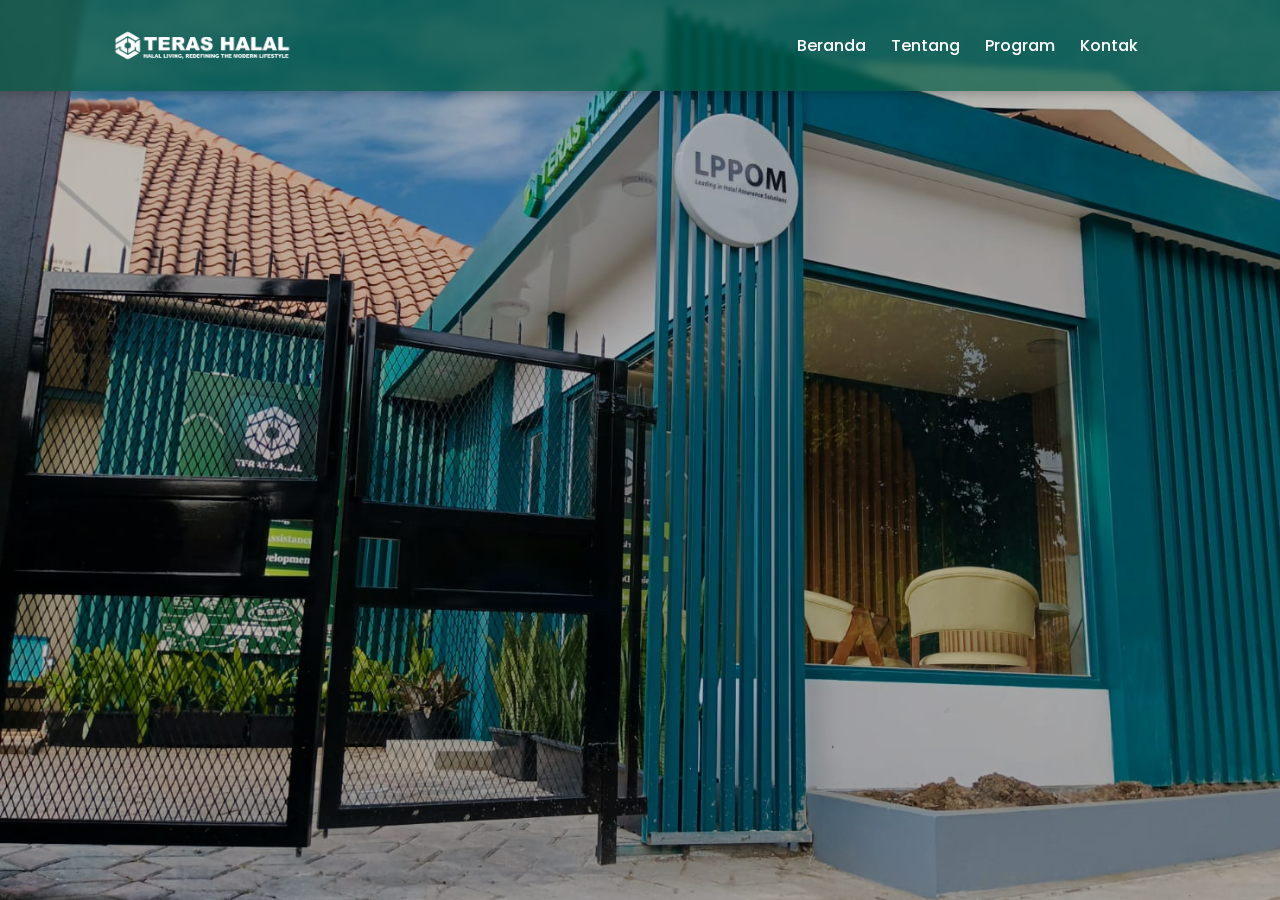
<file: index.html>
<!DOCTYPE html>
<html lang="en">
<head>
  <meta charset="UTF-8">
  <meta name="viewport" content="width=device-width, initial-scale=1.0">
  <title>Teras Halal</title>

  <!-- Google Fonts -->
  <link href="https://fonts.googleapis.com/css2?family=Poppins:wght@400;600;700&display=swap" rel="stylesheet">

  <!-- CSS -->
  <link rel="stylesheet" href="style.css">

  <!-- favicon -->
  <link href="img/favicon.ico" rel="icon">
</head>
<body>

  <!-- Navbar start -->
  <nav class="navbar">
  <div class="nav-container">
    <div class="logo">
      <img src="img/logo.png" alt="Logo Teras Halal">
    </div>
    <ul class="nav-links">
      <li><a href="index.html">Beranda</a></li>
      <li><a href="about.html">Tentang</a></li>
      <li><a href="program.html">Program</a></li>
      <li><a href="kontak.html">Kontak</a></li>
    </ul>
    <div class="menu-toggle" id="menuToggle">
      <span></span>
      <span></span>
      <span></span>
    </div>
  </div>
</nav>


  <!-- HERO SECTION -->
  <section class="hero">
    <div class="green-effect"></div>
    <div class="text-box">
      <h1 class="text-anim delay1">Membantu UMKM Naik Kelas</h1>
      <p class="text-anim delay2">Dapatkan pendampingan profesional untuk usaha yang lebih dipercaya dan siap bersaing.</p>
      <a href="about.html" class="btn btn-primary text-anim delay3">Kenali Lebih Lanjut</a>
      <a href="#" class="btn btn-outline text-anim delay4">Konsultasi Gratis</a>
    </div>
  </section>

</body>
</html>
</file>
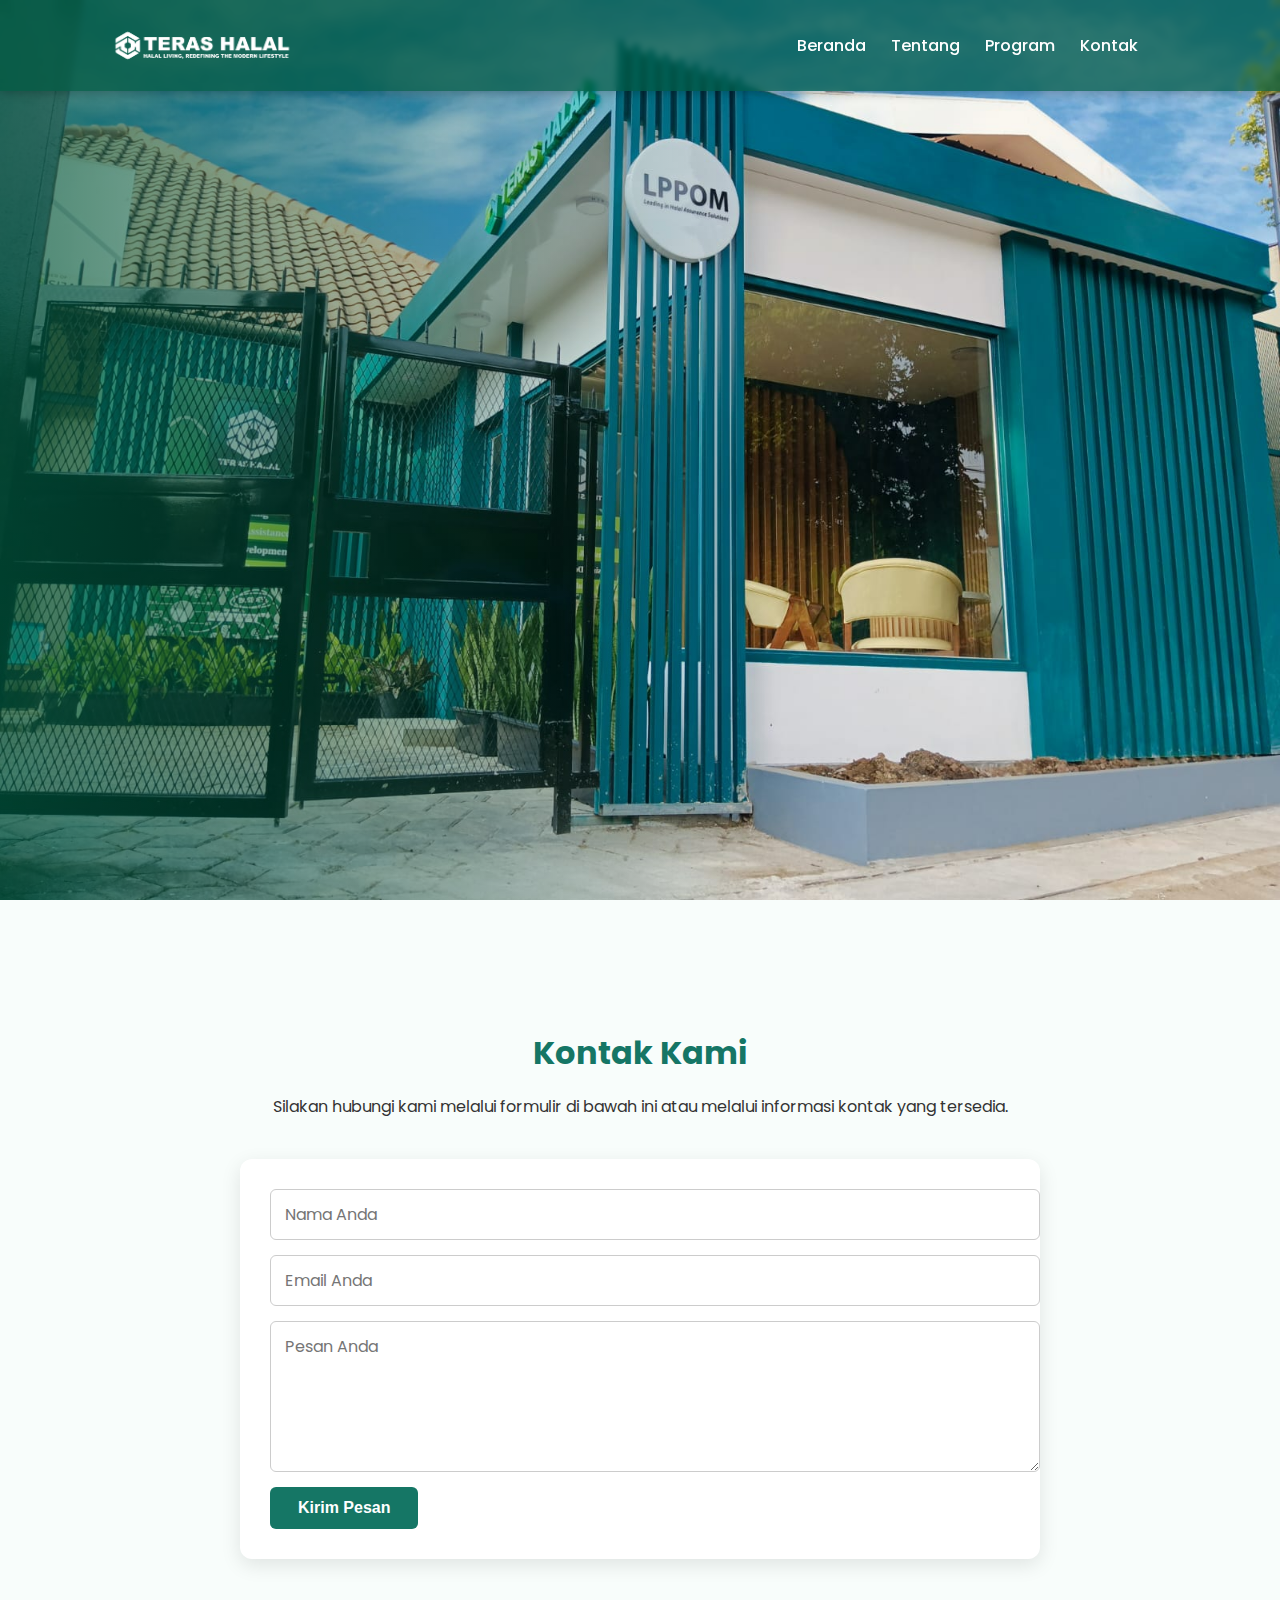
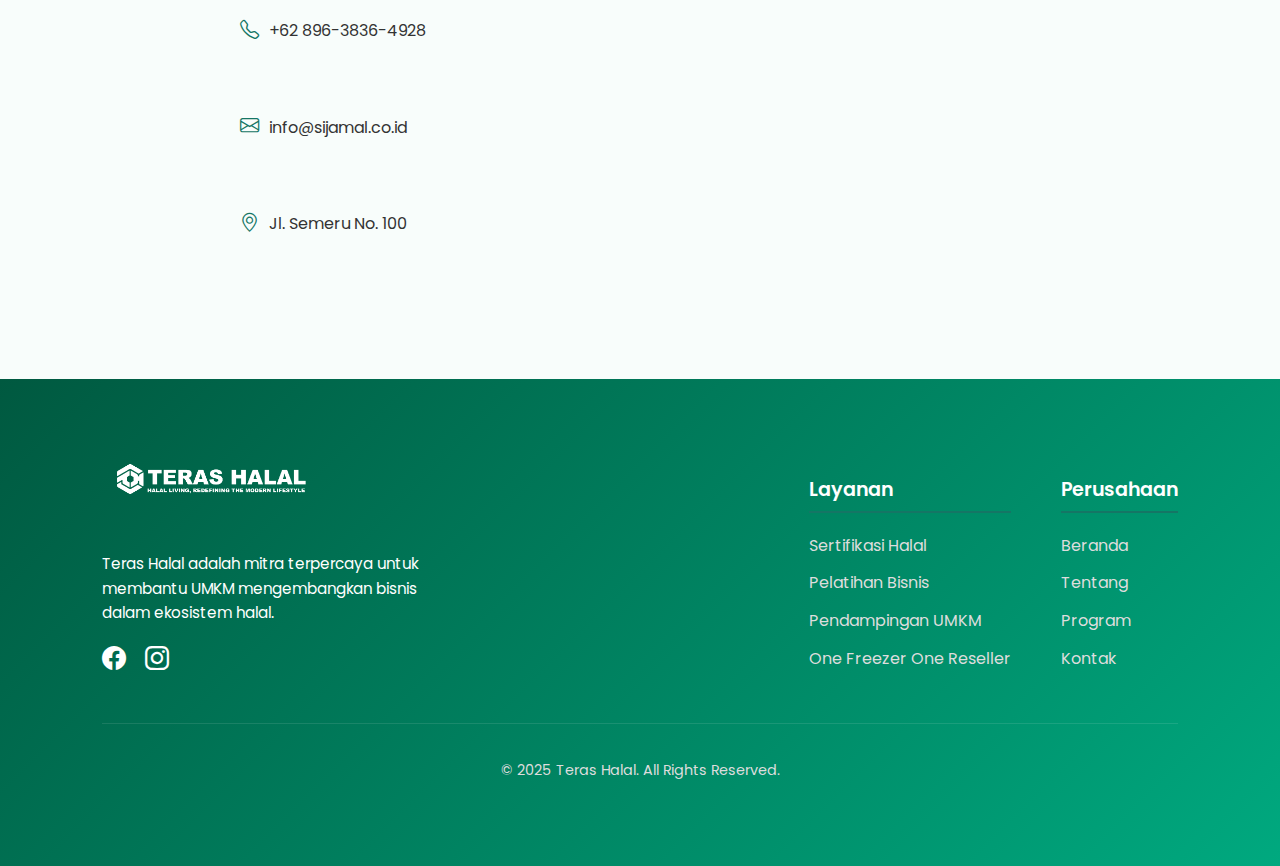
<file: kontak.html>
<!DOCTYPE html>
<html lang="en">
<head>
  <meta charset="UTF-8">
  <meta name="viewport" content="width=device-width, initial-scale=1.0">
  <title>Kontak - Teras Halal</title>

  <!-- Google Fonts -->
  <link href="https://fonts.googleapis.com/css2?family=Poppins:wght@400;600;700&display=swap" rel="stylesheet">

  <!-- CSS -->
  <link rel="stylesheet" href="style.css">

  <!-- Bootstrap Icons -->
  <link href="https://cdn.jsdelivr.net/npm/bootstrap-icons/font/bootstrap-icons.css" rel="stylesheet">

  <!-- favicon -->
  <link href="img/favicon.ico" rel="icon">
</head>
<body>

  <!-- Navbar start -->
  <nav class="navbar">
  <div class="nav-container">
    <div class="logo">
      <img src="img/logo.png" alt="Logo Teras Halal">
    </div>
    <ul class="nav-links">
      <li><a href="index.html">Beranda</a></li>
      <li><a href="about.html">Tentang</a></li>
      <li><a href="program.html">Program</a></li>
      <li><a href="kontak.html">Kontak</a></li>
    </ul>
    <div class="menu-toggle" id="menuToggle">
      <span></span>
      <span></span>
      <span></span>
    </div>
  </div>
</nav>


  <!-- Hero Kontak -->
  <section class="hero-section-new" style="background: url('img/terashalal.jpeg') no-repeat center center/cover;">
    <div class="hero-content-new">
      <h1 class="hero-title text-anim">Hubungi Kami</h1>
      <p class="text-anim delay1">Kami siap membantu Anda mengembangkan bisnis halal Anda.</p>
    </div>
  </section>

  <!-- Kontak Section -->
  <section class="contact-section" style="padding: 100px 8%;">
    <div class="contact-container">
      <h2>Kontak Kami</h2>
      <p>Silakan hubungi kami melalui formulir di bawah ini atau melalui informasi kontak yang tersedia.</p>

      <form class="contact-form" action="mailto:info@sijamal.co.id" method="post" enctype="text/plain">
  <input type="text" placeholder="Nama Anda" name="nama" required>
  <input type="email" placeholder="Email Anda" name="email" required>
  <textarea placeholder="Pesan Anda" name="pesan" rows="5" required></textarea>
  <button type="submit" class="btn btn-primary">Kirim Pesan</button>
</form>


      <div class="contact-info" style="margin-top: 40px;">
        <p><i class="bi bi-telephone"></i> +62 896-3836-4928</p>
         <p><i class="bi bi-envelope"></i> info@sijamal.co.id</p>
        <p><i class="bi bi-geo-alt"></i> Jl. Semeru No. 100</p>
      </div>
    </div>
  </section>

  <!-- Footer -->
  <footer>
    <div class="footer-container">
      <div class="footer-col footer-logo">
        <img src="img/logo.png" alt="Logo Teras Halal">
        <p>Teras Halal adalah mitra terpercaya untuk membantu UMKM mengembangkan bisnis dalam ekosistem halal.</p>
        <div class="social-icons">
          <a href="#"><i class="bi bi-facebook"></i></a>
          <a href="https://www.instagram.com/terashalalsijamal?igsh=cWxlZmJhdjRudW1z"><i class="bi bi-instagram"></i></a>
        </div>
      </div>

      <div class="footer-col footer-links">
        <div>
          <h4>Layanan</h4>
          <ul>
            <li><a href="#">Sertifikasi Halal</a></li>
            <li><a href="#">Pelatihan Bisnis</a></li>
            <li><a href="#">Pendampingan UMKM</a></li>
            <li><a href="#">One Freezer One Reseller</a></li>
          </ul>
        </div>
        <div>
          <h4>Perusahaan</h4>
          <ul>
            <li><a href="index.html">Beranda</a></li>
            <li><a href="about.html">Tentang</a></li>
            <li><a href="program.html">Program</a></li>
            <li><a href="kontak.html">Kontak</a></li>
          </ul>
        </div>
      </div>
    </div>
    <div class="footer-bottom">
      <p>&copy; 2025 Teras Halal. All Rights Reserved.</p>
    </div>
  </footer>

  <!-- Back to Top Button -->
  <button id="backToTop" title="Kembali ke Atas">
    <i class="bi bi-arrow-up"></i>
  </button>

  <!-- Script -->
  <script src="script.js"></script>
</body>
</html>
</file>
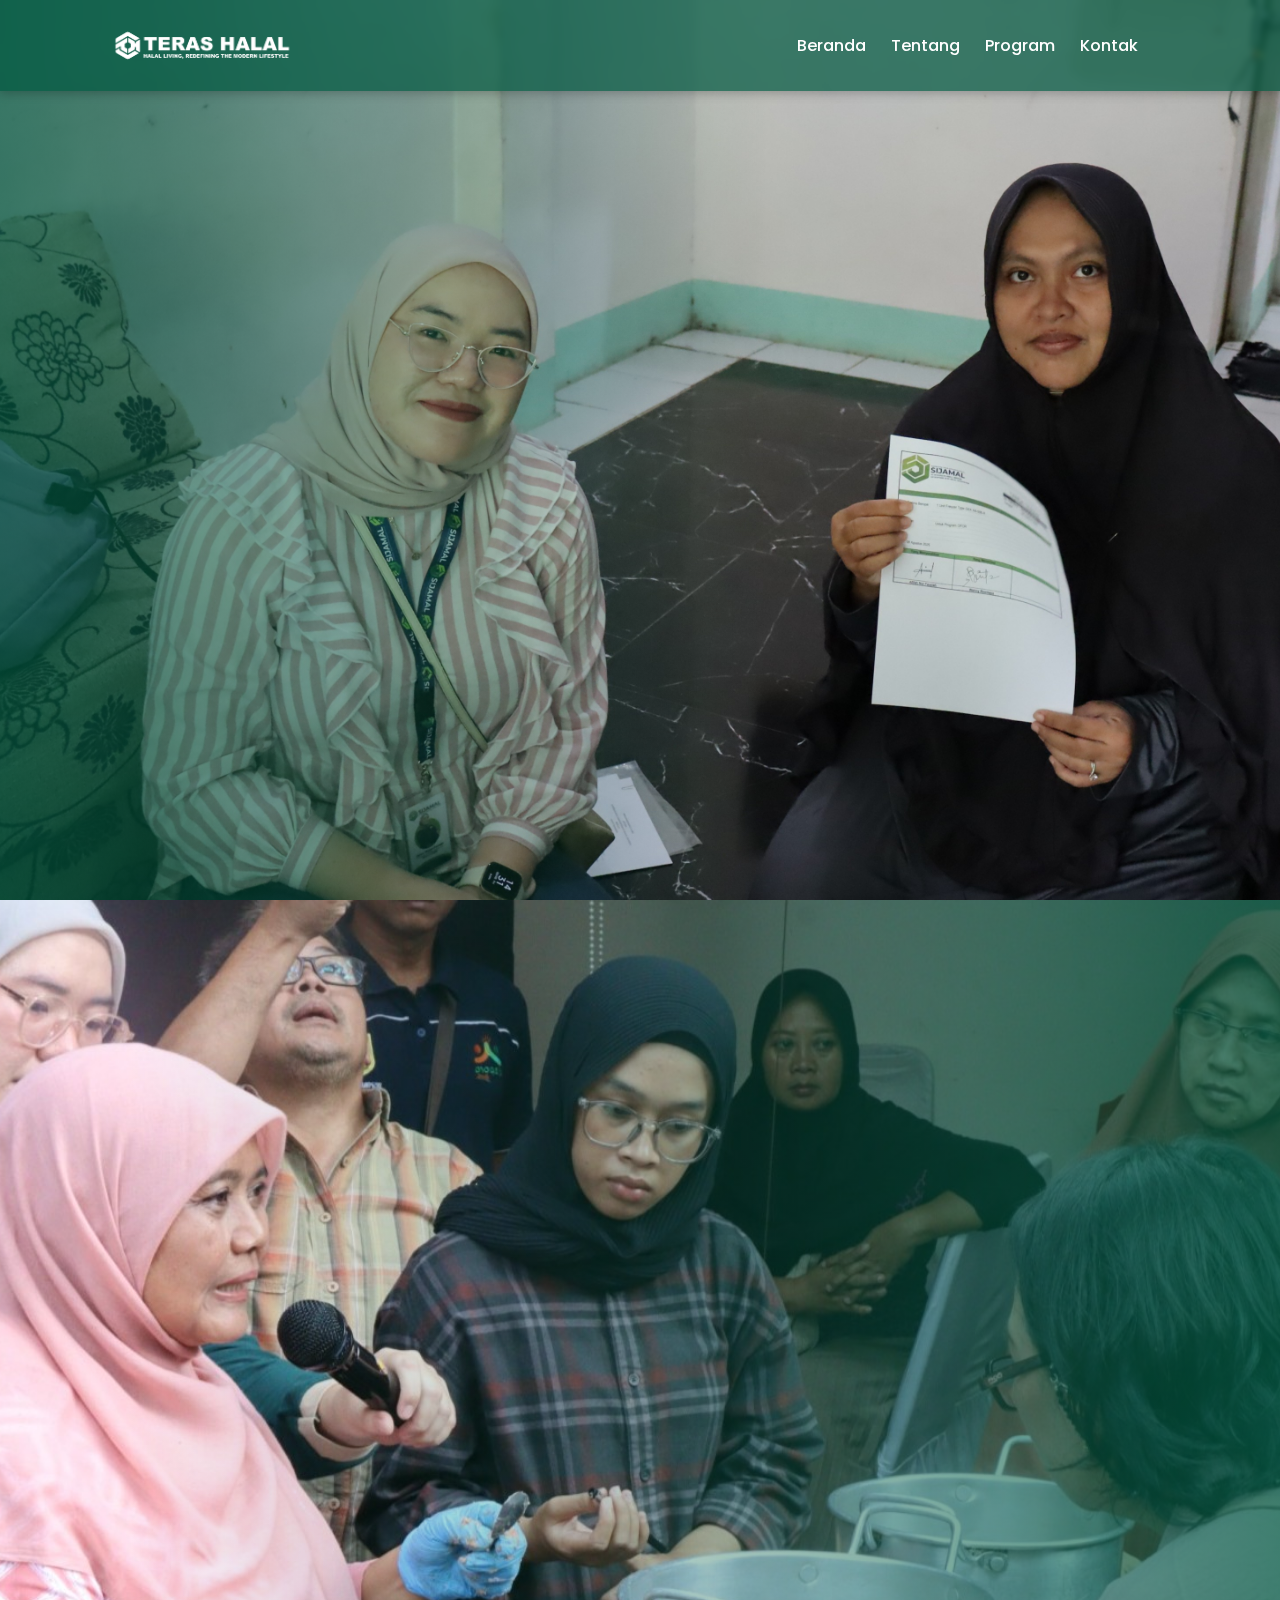
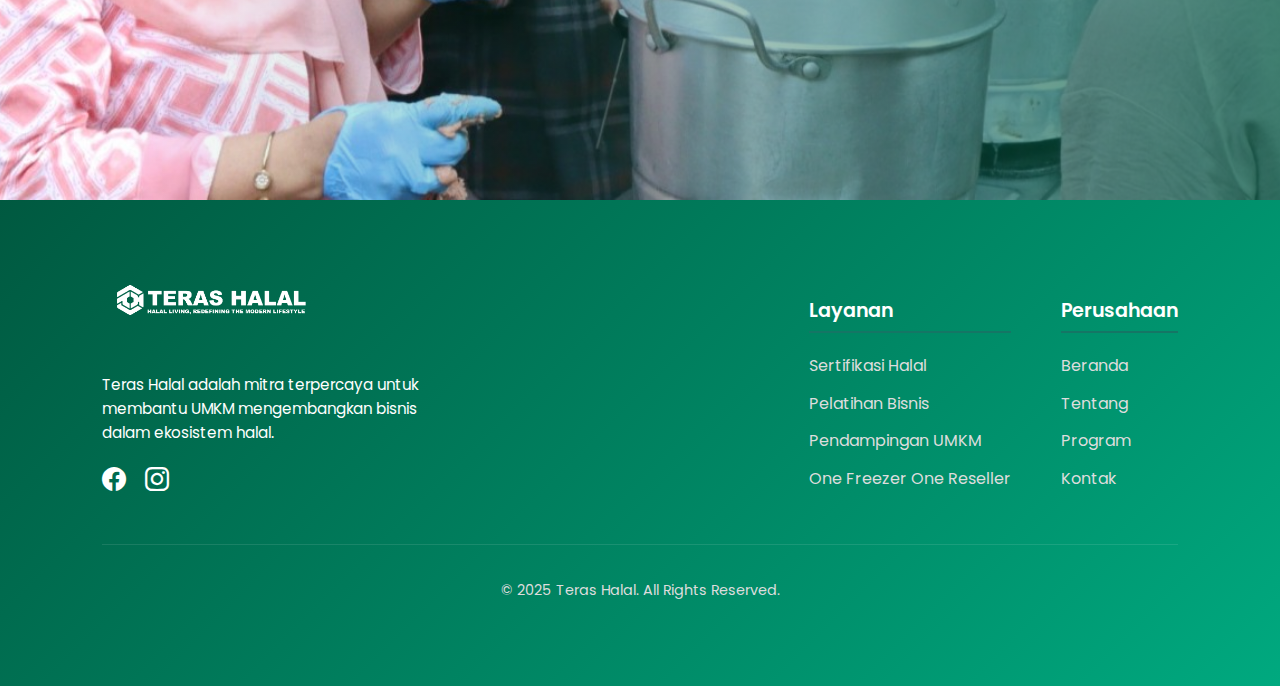
<file: program.html>
<!DOCTYPE html>
<html lang="en">
<head>
  <meta charset="UTF-8">
  <meta name="viewport" content="width=device-width, initial-scale=1.0">
  <title>Teras Halal</title>

  <link href="https://cdn.jsdelivr.net/npm/bootstrap-icons/font/bootstrap-icons.css" rel="stylesheet">


  <!-- Google Fonts -->
  <link href="https://fonts.googleapis.com/css2?family=Poppins:wght@400;600;700&display=swap" rel="stylesheet">

  <!-- CSS -->
  <link rel="stylesheet" href="style.css">

  <!-- favicon -->
  <link href="img/favicon.ico" rel="icon">
</head>
<body>

  <!-- Navbar start -->
  <nav class="navbar">
  <div class="nav-container">
    <div class="logo">
      <img src="img/logo.png" alt="Logo Teras Halal">
    </div>
    <ul class="nav-links">
      <li><a href="index.html">Beranda</a></li>
      <li><a href="about.html">Tentang</a></li>
      <li><a href="program.html">Program</a></li>
      <li><a href="kontak.html">Kontak</a></li>
    </ul>
    <div class="menu-toggle" id="menuToggle">
      <span></span>
      <span></span>
      <span></span>
    </div>
  </div>
</nav>


  <!-- main start -->
    <section class="hero-section-new hero-program">
  <div class="hero-content-new">
    <h1 class="hero-title text-anim">
     Solusi Distribusi Efektif untuk Produk Halal Anda: One Freezer One Reseller
    </h1>
    <a href="" class="hero-button btn-primary text-anim delay1">
      Info OFOR
    </a>
  </div>
</section>

<div class="paper-divider"></div>

<!-- Hero Kedua -->
<section class="hero-section-new hero-second">
  <div class="hero-content-new slide-in-right-on-scroll">
    <h1 class="hero-title">
      Saatnya UMKM naik kelas, wujudkan mimpi dengan strategi yang tepat.
    </h1>
    <a href="#" class="hero-button btn-primary">
      Ikuti Pelatihan
    </a>
  </div>
</section>


  <!-- footer start -->
  <footer>
    <div class="footer-container">
      <div class="footer-col footer-logo">
        <img src="img/logo.png" alt="Logo Teras Halal">
        <p>Teras Halal adalah mitra terpercaya untuk membantu UMKM mengembangkan bisnis dalam ekosistem halal.</p>
        <div class="social-icons">
          <a href="#"><i class="bi bi-facebook"></i></a>
          <a href="https://www.instagram.com/terashalalsijamal?igsh=cWxlZmJhdjRudW1z"><i class="bi bi-instagram"></i></a>
        </div>
      </div>

      <div class="footer-col footer-links">
        <div>   
          <h4>Layanan</h4>
          <ul>
            <li><a href="#">Sertifikasi Halal</a></li>
            <li><a href="#">Pelatihan Bisnis</a></li>
            <li><a href="#">Pendampingan UMKM </a></li>
            <li><a href="#">One Freezer One Reseller</a></li>
          </ul>
        </div>
        <div>
          <h4>Perusahaan</h4>
          <ul>
            <li><a href="index.html">Beranda</a></li>
            <li><a href="about.html">Tentang</a></li>
            <li><a href="Program.html">Program</a></li>
            <li><a href="kontak.html">Kontak</a></li>
          </ul>
        </div>
      </div>
    </div>
    <div class="footer-bottom">
      <p>&copy; 2025 Teras Halal. All Rights Reserved.</p>
    </div>
  </footer>

  <!-- Back to Top Button -->
  <button id="backToTop" title="Kembali ke Atas">
    <i class="bi bi-arrow-up"></i>
  </button>

  <!-- script carousel -->
  <script src="script.js"></script>
</body>
</html>
</file>
<file: style.css>
body {
  font-family: 'Poppins', sans-serif;
  color: #000;
  line-height: 1.6;
  margin: 0;
}

/* logo */
.logo {
  display: flex;
  align-items: center;
  gap: 10px;
  font-size: 90px;
  font-weight: 700;
  color: #fff;
}

.logo img {
  height: 40px;
  width: auto;
  display: block;
}

/* Navbar */
.navbar {
  position: fixed;
  top: 0; left: 0;
  width: 100%;
  background: rgba(0, 89, 64, 0.70);
  color: #fff;
  padding: 18px 0;
  z-index: 1000;
  box-shadow: 0 2px 10px rgba(0,0,0,0.25);
  backdrop-filter: blur(3px);
}

/* Nav container */
.nav-container {
  display: flex;
  justify-content: space-between;
  align-items: center;
  max-width: 1200px;
  margin: 0 auto;
  padding-left: 8%;
  padding-right: 8%;
}

.logo img {
  height: 55px;
  width: auto;
  display: block;
}

.nav-links {
  list-style: none;
  display: flex;
  gap: 25px;
  margin: 0;
  padding-right: 40px;
}

.nav-links li a {
  text-decoration: none;
  color: #fff;
  font-size: 16px;
  font-weight: 500;
  transition: all 0.3s ease;
  position: relative;
}

.nav-links li a::after {
  content: "";
  position: absolute;
  bottom: -5px; left: 0;
  width: 0%;
  height: 2px;
  background: #157665;
  transition: width 0.3s ease;
}

.nav-links li a:hover {
  color: #fdfefe;
}

.nav-links li a:hover::after {
  width: 100%;
}

/* New About Hero Section */
.about-hero-new {
  position: relative;
  height: 100vh;
  width: 100%;
  background: url("img/about teras.jpg") no-repeat center center/cover;
  display: flex;
  align-items: center;
  justify-content: flex-start;
  padding-left: 8%;
  z-index: 1;
  overflow: hidden;
}

/* Overlay gradient */
.about-hero-new::after {
  content: "";
  position: absolute;
  top: 0;
  left: 0;
  width: 100%;
  height: 100%;
  background: linear-gradient(
    90deg,
    rgba(0, 89, 64, 0.7),
    rgba(0, 89, 64, 0.1)
  );
  z-index: 2;
}

/* Content Box */
.hero-content-box {
  position: relative;
  z-index: 3;
  background: rgba(255, 255, 255, 0.9);
  padding: 60px 40px;
  border-radius: 12px;
  max-width: 550px;
  box-shadow: 0 10px 25px rgba(0,0,0,0.2);
}

.hero-content-box h2 {
  font-size: 2.5rem;
  font-weight: 700;
  color: #157665;
  margin-bottom: 15px;
}

.hero-content-box p {
  font-size: 1.1rem;
  line-height: 1.6;
  color: #333;
  margin-bottom: 30px;
}

/* HERO full screen (INDEX) */
.hero {
  position: relative;
  height: 100vh;
  width: 100%;
  background: url("img/terashalal.jpeg") no-repeat center center/cover;
  display: flex;
  align-items: flex-start;
  justify-content: flex-start;
  padding-left: 8%;
  overflow: hidden;
}

.hero::after {
  content: "";
  position: absolute;
  top: 0; left: 0;
  width: 100%; height: 100%;
  background: rgba(0,0,0,0.25);
  z-index: 1;
}

/* Kotak hijau aksen transparan */
.green-effect {
  position: absolute;
  top: 22%;
  left: 4%;
  width: 500px;
  height: 380px;
  background: rgba(21, 118, 101, 0.6);
  border-radius: 12px;
  z-index: 2;
  transform: rotate(-3deg);

  opacity: 0;
  animation: pop-up 0.8s ease forwards;
  animation-delay: 1.2s;
}

/* Box putih teks */
.text-box {
  position: relative;
  background: rgba(255, 255, 255, 0.9);
  padding: 60px 35px 40px 35px;
  border-radius: 12px;
  z-index: 3;
  max-width: 600px;
  margin-top: 220px;
  box-shadow: 0 10px 25px rgba(0,0,0,0.2);
  opacity: 0;
  animation: slide-in-right 1s ease forwards;
  animation-delay: 0.4s;
}

.text-box h1 {
  font-size: 42px;
  margin-bottom: 20px;
}

.text-box p {
  font-size: 18px;
  line-height: 1.6;
  color: #333;
  margin-bottom: 30px;
}

.btn {
  display: inline-block;
  padding: 14px 32px;
  border-radius: 6px;
  text-decoration: none;
  font-size: 17px;
  font-weight: 600;
  transition: all 0.3s ease;
  margin-right: 15px;
}

.btn-primary {
  background: #157665;
  color: #fff;
}

.btn-primary:hover {
  background: #005940;
}

.btn-outline {
  background: transparent;
  border: 2px solid #000;
  color: #000;
}

.btn-outline:hover {
  background: #000;
  color: #fff;
}

.text-anim {
  opacity: 0;
  transform: translateX(120px);
  animation: slide-in-right 0.8s ease forwards;
}

.text-anim.delay1 { animation-delay: 0.9s; }
.text-anim.delay2 { animation-delay: 1.2s; }
.text-anim.delay3 { animation-delay: 1.5s; }
.text-anim.delay4 { animation-delay: 1.8s; }

@keyframes pop-up {
  from {
    opacity: 0;
    transform: scale(0.8) rotate(-3deg);
  }
  to {
    opacity: 1;
    transform: scale(1) rotate(-3deg);
  }
}

@keyframes slide-in-right {
  from {
    opacity: 0;
    transform: translateX(140px);
  }
  to {
    opacity: 1;
    transform: translateX(0);
  }
}

/* About Section */
.about-section {
  background: linear-gradient(135deg, #f3fdf8, #e9f7f3);
}
.feature-icon {
  width: 60px;
  height: 60px;
  border-radius: 50%;
  background-color: #e6f8f2;
  display: flex;
  align-items: center;
  justify-content: center;
  font-size: 24px;
  color: #009e6c;
  margin-right: 20px;
  flex-shrink: 0;
}
.feature-text h5 {
  margin: 0;
  font-weight: 600;
  color: #157665;
}
.feature-text p {
  margin: 0;
  color: #fff;
  font-size: 0.95rem;
}

.about-section {
  position: relative;
  background: #f3fdf8;
  padding: 140px 0 80px;
  overflow: hidden;
}

/* Background hero blur */
.about-section::before {
  content: "";
  position: absolute;
  top: 0;
  left: 0;
  width: 100%;
  height: 100%;
  background: url("img/about-teras.jpg") center/cover no-repeat;
  filter: blur(15px) brightness(0.8);
  z-index: 1;
}

/* Konten tetap di atas */
.about-section .container {
  position: relative;
  z-index: 2;
}

/* Ukuran foto jelas */
.about-image img {
  width: 70%;
  max-width: 380px;
  margin: 60px auto 0;
  display: block;
  border-radius: 12px;
  box-shadow: 0 6px 25px rgba(0,0,0,0.15);
}

/* Hero khusus About */
.about-hero {
  position: relative;
  height: 100vh;
  width: 100%;
  background: url("img/about-teras.jpg") center/cover no-repeat;
  display: flex;
  align-items: center;
  z-index: 1;
  overflow: hidden;
}

.about-hero::before {
  content: "";
  position: absolute;
  top: 0; left: 0;
  width: 100%; height: 100%;
  background: url("img/about-teras.jpg") center/cover no-repeat;
  filter: blur(20px) brightness(0.6);
  transform: scale(1.1);
  z-index: -1;
}

/* Foto jelas */
.about-image img {
  width: 100%;
  max-width: 600px;
}

/* transparan */
.feature-box {
  background: rgba(0, 89, 64, 0.5);
  padding: 15px;
  border-radius: 9px;
}

.feature-icon {
  width: 60px;
  height: 60px;
  border-radius: 50%;
  background-color: rgba(255,255,255,0.15);
  display: flex;
  align-items: center;
  justify-content: center;
  font-size: 24px;
  color: #00d28f;
  margin-right: 20px;
  flex-shrink: 0;
}

.feature-text h5 {
  margin: 0;
  font-weight: 600;
  color: #fff;
}

.feature-text p {
  margin: 0;
  color: #ddd;
  font-size: 0.95rem;
}

/* Team Section */
.team-section {
  padding: 100px 8% 120px;
  background: #ebf5f1;
  position: relative;
}

.team-section h2 {
  text-align: center;
  margin-bottom: 50px;
  font-size: 2rem;
  font-weight: 700;
  color: #157665;
}

/* Animasi pop-up */
.pop-up {
  opacity: 0;
  transform: scale(0.8);
  animation: popUp 0.6s ease forwards;
}

@keyframes popUp {
  to {
    opacity: 1;
    transform: scale(1);
  }
}


.carousel-container {
  position: relative;
  display: flex;
  align-items: center;
  overflow: hidden;
  max-width: 1100px;
  margin: 0 auto;
}

.carousel-track {
  display: flex;
  gap: 20px;
  overflow-x: auto;
  scroll-behavior: smooth;
  scrollbar-width: none;
  padding: 20px 0;
}
.carousel-track::-webkit-scrollbar {
  display: none;
}

.team-card {
  background: #fff;
  border-radius: 12px;
  box-shadow: 0 6px 20px rgba(0,0,0,0.1);
  flex: 0 0 280px;
  text-align: center;
  padding: 20px;
  transition: transform 0.3s ease;
}
.team-card:hover {
  transform: translateY(-8px);
}

.team-card img {
  width: 100%;
  height: 200px;
  object-fit: cover;
  border-radius: 10px;
  margin-bottom: 15px;
}

.team-card h5 {
  margin-bottom: 5px;
  font-weight: 600;
  color: #157665;
}

/* Tombol navigasi */
.carousel-container button {
  background: #157665;
  color: #fff;
  border: none;
  border-radius: 50%;
  width: 40px;
  height: 40px;
  display: flex;
  align-items: center;
  justify-content: center;
  cursor: pointer;
  transition: background 0.3s;
  z-index: 5;
}
.carousel-container button:hover {
  background: #0d4f3d;
}

.prev {
  position: absolute;
  left: 10px;
  top: 50%;
  transform: translateY(-50%);
}

.next {
  position: absolute;
  right: 10px;
  top: 50%;
  transform: translateY(-50%);
}

/* Container About */
.about-container {
  display: flex;
  justify-content: space-between;
  align-items: center;
  gap: 40px;
  max-width: 1200px;
  margin: 0 auto;
  padding: 140px 8% 60px;
  position: relative;
  z-index: 2;
}

/* Foto */
.about-image img {
  width: 100%;
  max-width: 700px;
  border-radius: 12px;
  box-shadow: 0 6px 25px rgba(0,0,0,0.15);
  display: block;
  margin-top: -10px;
}

/* Feature box layout */
.feature-box {
  display: flex;
  align-items: center;
  gap: 15px;
  background: rgba(0, 89, 64, 0.5);
  padding: 15px 20px;
  border-radius: 9px;
  margin-bottom: 20px;
}

.feature-icon {
  width: 55px;
  height: 55px;
  border-radius: 50%;
  background-color: rgba(255,255,255,0.15);
  display: flex;
  align-items: center;
  justify-content: center;
  font-size: 24px;
  color: #00d28f;
  flex-shrink: 0;
}

.feature-text h5 {
  margin: 0;
  font-weight: 600;
  color: #fff;
  font-size: 1.1rem;
}

.feature-text p {
  margin: 3px 0 0;
  color: #ddd;
  font-size: 0.95rem;
}

/* Animasi */
.fade-in {
  opacity: 0;
  animation: fadeIn 1s ease forwards;
}

.slide-in-left {
  opacity: 0;
  transform: translateX(-80px);
  animation: slideInLeft 1s ease forwards;
  animation-delay: 0.3s;
}

/* Animasi dari bawah */
.slide-up {
  opacity: 0;
  transform: translateY(60px);
  animation: slideUp 0.5s ease forwards;
}

.slide-up.delay1 { animation-delay: 0.4s; }
.slide-up.delay2 { animation-delay: 0.7s; }
.slide-up.delay3 { animation-delay: 1s; }

@keyframes slideUp {
  to {
    opacity: 1;
    transform: translateY(0);
  }
}

@keyframes fadeIn {
  to {
    opacity: 1;
  }
}

@keyframes slideInLeft {
  to {
    opacity: 1;
    transform: translateX(0);
  }
}

@keyframes slideInRight {
  to {
    opacity: 1;
    transform: translateX(0);
  }
}

.team-card h4 {
  font-size: 1.05rem;
  font-weight: 600;
  color: #157665;
  margin-bottom: 6px;
}

.team-card p {
  font-size: 0.9rem;
  color: #444;
}

/* Footer */
footer {
  background: linear-gradient(135deg, #005940, #00a97f);
  color: #fff;
  padding: 70px 8%;
}

.footer-container {
  display: flex;
  justify-content: space-between;
  gap: 40px;
}

.footer-logo img {
  height: 60px;
  margin-bottom: 20px;
}

.footer-logo p {
  font-size: 0.95rem;
  line-height: 1.6;
  max-width: 350px;
}

.footer-links {
  display: flex;
  gap: 50px;
}

.footer-links h4 {
  font-size: 1.2rem;
  font-weight: 600;
  margin-bottom: 20px;
  border-bottom: 2px solid #157665;
  padding-bottom: 5px;
}

.footer-links ul {
  list-style: none;
  padding: 0;
  margin: 0;
}

.footer-links ul li {
  margin-bottom: 12px;
}

.footer-links ul li a {
  text-decoration: none;
  color: #ddd;
  transition: color 0.3s;
  font-size: 1rem;
}

.footer-links ul li a:hover {
  color: #fff;
}

.social-icons a {
  color: #fff;
  font-size: 24px;
  margin-right: 15px;
  transition: color 0.3s;
}

.social-icons a:hover {
  color: #00d28f;
}

.footer-bottom {
  text-align: center;
  margin-top: 40px;
  padding-top: 20px;
  border-top: 1px solid rgba(255, 255, 255, 0.1);
  font-size: 0.9rem;
  color: #ddd;
}

/* New Left-Aligned Hero Section */
.hero-left-align {
  position: relative;
  height: 100vh;
  width: 100%;
  background: url("img/about-teras.jpg") no-repeat center center/cover;
  display: flex;
  align-items: center;
  justify-content: flex-start;
  padding-left: 8%;
  z-index: 1;
  overflow: hidden;
}

/* Visual Effect */
.hero-left-align::after {
  content: "";
  position: absolute;
  top: 0;
  left: 0;
  width: 100%;
  height: 100%;
  background: linear-gradient(
    90deg,
    rgba(0, 89, 64, 0.75) 0%,
    rgba(0, 89, 64, 0.4) 50%,
    rgba(0, 89, 64, 0.0) 100%
  );
  z-index: 2;
}


/* Content Box aligned to the left */
.hero-content-box-left {
  position: relative;
  z-index: 3;
  background: rgba(255, 255, 255, 0.9);
  padding: 60px 40px;
  border-radius: 12px;
  max-width: 550px;
  box-shadow: 0 10px 25px rgba(0,0,0,0.2);

  /* default sebelum muncul */
  opacity: 0;
  transform: translateY(50px);
  transition: all 0.8s ease;
}

.hero-content-box-left.animate {
  opacity: 1;
  transform: translateY(0);
}


.hero-content-box-left h2 {
  font-size: 2.5rem;
  font-weight: 700;
  color: #157665;
  margin-bottom: 15px;
}

.hero-content-box-left p {
  font-size: 1.1rem;
  line-height: 1.6;
  color: #333;
  margin-bottom: 30px;
}

.hero-text-only {
  position: relative;
  z-index: 3;
  max-width: 650px;
  color: #fff;
}

.hero-text-only h1 {
  font-size: 2.4rem;
  font-weight: 700;
  margin-bottom: 20px;
  display: flex;
  align-items: center;
  gap: 12px;
}

/* garis aksen pendek */
.hero-text-only h1 .line {
  display: inline-block;
  width: 6px;
  height: 32px;
  background: #00d28f;
  border-radius: 2px;
}

.hero-text-only p {
  font-size: 1.05rem;
  line-height: 1.7;
  color: #eee;
  margin-bottom: 18px;
}

/* Keyframes animasi */
@keyframes fadeInLeft {
  from {
    opacity: 0;
    transform: translateX(-50px);
  }
  to {
    opacity: 1;
    transform: translateX(0);
  }
}

@keyframes fadeInRight {
  from {
    opacity: 0;
    transform: translateX(50px);
  }
  to {
    opacity: 1;
    transform: translateX(0);
  }
}

/* Animasi untuk judul hero */
.hero-text-only h1 {
  opacity: 0;
  animation: fadeInLeft 1s ease forwards;
}

/* Animasi untuk paragraf hero */
.hero-text-only p {
  opacity: 0;
  animation: fadeInRight 1s ease forwards;
}

/* Biar muncul berurutan */
.hero-text-only p:nth-of-type(1) {
  animation-delay: 0.5s;
}
.hero-text-only p:nth-of-type(2) {
  animation-delay: 0.9s;
}
.hero-text-only p:nth-of-type(3) {
  animation-delay: 1.3s;
}

/* Animasi hero kedua muncul pas discroll */
@keyframes slideUpFade {
  from {
    opacity: 0;
    transform: translateY(50px);
  }
  to {
    opacity: 1;
    transform: translateY(0);
  }
}

.hero-content-box-left {
  opacity: 0;
  transform: translateY(50px);
  animation: slideUpFade 1s ease forwards;
  animation-timeline: view();
  animation-range: entry 20% cover 40%;
}

/* Container Hero */
.hero-section-new {
  position: relative;
  height: 100vh;
  width: 100%;
  background: url("img/terashalal.jpeg") no-repeat center center/cover;
  display: flex;
  align-items: flex-end;
  justify-content: flex-start;
  padding: 0 8% 5%;
  box-sizing: border-box;
}


/* Overlay gradient transparan hijau */
.hero-section-new::before {
  content: "";
  position: absolute;
  top: 0;
  left: 0;
  width: 100%;
  height: 100%;
  background: linear-gradient(
    to right,
    rgba(0, 89, 64, 0.7) 0%,
    rgba(0, 89, 64, 0) 60%
  );
  z-index: 2;
}

/* Konten teks */
.hero-content-new {
  position: relative;
  z-index: 3;
  max-width: 650px;
  color: #fff;
  margin-top: 0;
}

/* Breadcrumbs */
.hero-breadcrumbs {
  font-size: 0.9rem;
  font-weight: 500;
  margin-bottom: 20px;
  color: #ddd;
}

.hero-breadcrumbs span {
  opacity: 0.8;
}

/* Judul Utama */
.hero-title {
  font-size: 2.8rem;
  font-weight: 700;
  line-height: 1.2;
  margin-bottom: 2.5rem;
  animation: slide-in-right 1s ease forwards;
  animation-delay: 0.4s;
}

/* Tombol */
.hero-button {
  display: inline-block;
  padding: 14px 32px;
  border-radius: 6px;
  text-decoration: none;
  font-size: 1rem;
  font-weight: 600;
  transition: all 0.3s ease;
  background-color: #157665;
  color: #fff;
  animation: slide-in-right 1s ease forwards;
  animation-delay: 0.8s;
}

.hero-button:hover {
  background-color: #0d4f3d;
}

/* animasi */
@keyframes slide-in-right {
  from {
    opacity: 0;
    transform: translateX(100px);
  }
  to {
    opacity: 1;
    transform: translateX(0);
  }
}

/* CSS untuk hero section di halaman program */
.hero-program {
  background: url("img/ofor.JPG") no-repeat center center/cover;
}

/* Hero kedua */
.hero-second {
  background: url("img/pelatihan.jpeg") no-repeat center center/cover;
  display: flex;
  align-items: flex-end;
  justify-content: flex-end;
  padding: 0 8% 8% 0;
}

.hero-second .hero-content-new {
  text-align: right;
}

.hero-second::before {
  content: "";
  position: absolute;
  top: 0;
  right: 0;
  width: 100%;
  height: 100%;
  background: linear-gradient(
    to left,
    rgba(0, 89, 64, 0.75) 0%,
    rgba(0, 89, 64, 0.2) 60%,
    rgba(0, 89, 64, 0) 90%
  );
  z-index: 2;
}

/* Awalnya sembunyi */
.slide-in-right-on-scroll {
  opacity: 0;
  transform: translateX(80px);
  transition: all 0.9s ease;
}

/* Aktif saat masuk viewport */
.slide-in-right-on-scroll.visible {
  opacity: 1;
  transform: translateX(0);
}

/* Back to Top Button */
#backToTop {
  display: none; /* default disembunyikan */
  position: fixed;
  bottom: 20px;
  right: 20px;
  z-index: 999;
  background-color: #157665;
  color: white;
  border: none;
  outline: none;
  cursor: pointer;
  padding: 12px 15px;
  border-radius: 50%;
  font-size: 20px;
  box-shadow: 0 4px 8px rgba(0,0,0,0.2);
  transition: background 0.3s ease, transform 0.2s ease;
}

#backToTop:hover {
  background-color: #0d4f3d;
  transform: translateY(-2px);
}

/* Contact Section */
.contact-section {
  background: #f8fdfb;
  padding: 100px 8%;
}

.contact-container {
  max-width: 800px;
  margin: 0 auto;
  text-align: center;
}

.contact-container h2 {
  font-size: 2rem;
  font-weight: 700;
  color: #157665;
  margin-bottom: 10px;
}

.contact-container p {
  font-size: 1rem;
  margin-bottom: 40px;
  color: #333;
}

/* Contact Form */
.contact-form {
  display: flex;
  flex-direction: column;
  gap: 15px;
  background: #fff;
  padding: 30px;
  border-radius: 12px;
  box-shadow: 0 6px 20px rgba(0,0,0,0.1);
  margin-bottom: 40px;
}

.contact-form input,
.contact-form textarea {
  width: 100%;
  padding: 12px 14px;
  border: 1px solid #ccc;
  border-radius: 6px;
  font-size: 1rem;
  font-family: 'Poppins', sans-serif;
  transition: border-color 0.3s ease;
}

.contact-form input:focus,
.contact-form textarea:focus {
  border-color: #157665;
  outline: none;
}

.contact-form button {
  align-self: flex-start;
  background: #157665;
  color: white;
  padding: 12px 28px;
  border: none;
  border-radius: 6px;
  font-size: 1rem;
  font-weight: 600;
  cursor: pointer;
  transition: background 0.3s ease;
}

.contact-form button:hover {
  background: #0d4f3d;
}

/* Contact Info */
.contact-info {
  text-align: left;
  display: flex;
  flex-direction: column;
  gap: 10px;
  font-size: 1rem;
  color: #444;
}

.contact-info p {
  display: flex;
  align-items: center;
  gap: 10px;
}

.contact-info i {
  color: #157665;
  font-size: 1.2rem;
}

/* ---------------------------------------------------------------------------------- */
/* MEDIA QUERIES (RESPONSIVENESS) */
/* ---------------------------------------------------------------------------------- */

/* Tablet & Mobile (Max Width 768px) */
@media (max-width: 768px) {
    /* General Padding Adjustment */
    .nav-container,
    .hero,
    .about-container,
    .contact-section,
    .team-section,
    footer {
        padding-left: 5%;
        padding-right: 5%;
    }
    .team-section {
        padding-left: 0;
        padding-right: 0;
    }

    /* Navbar */
    .logo img {
        height: 40px; /* smaller logo */
    }
    .nav-links {
        gap: 10px;
        padding-right: 0;
    }

    /* HERO INDEX (Halaman Utama) - Mengecilkan ukuran tapi mempertahankan komposisi */
    .hero {
        padding-left: 2%; /* Kurangi padding kiri */
        align-items: center; /* Posisikan vertikal di tengah agar ada ruang */
    }
    .green-effect {
        top: 25%;
        left: 0%;
        width: 350px; /* Kecilkan ukuran */
        height: 280px;
    }
    .text-box {
        margin-top: 0; /* Hapus margin atas yang besar */
        padding: 30px 20px; /* Kurangi padding */
        max-width: 90%; /* Ambil lebar layar lebih besar */
        /* Pindahkan sedikit ke kanan agar komposisi tetap terjaga */
        transform: translateX(5%);
        /* Matikan animasi bawaan untuk performa */
        animation: none;
        opacity: 1;
    }
    .text-box h1 {
        font-size: 28px; /* Kecilkan font */
    }
    .text-box p {
        font-size: 15px;
    }
    .btn {
        padding: 12px 20px;
        font-size: 16px;
        margin-right: 10px;
    }
    /* Matikan semua animasi teks untuk performa */
    .text-anim, .text-anim.delay1, .text-anim.delay2, .text-anim.delay3, .text-anim.delay4 {
        animation: none !important;
        opacity: 1 !important;
        transform: none !important;
    }

    /* About Section */
    .about-container {
        flex-direction: column; /* Stack columns: text and image */
        text-align: center;
        padding-top: 100px;
        padding-bottom: 40px;
    }
    .about-image {
        order: 2; /* move image below text */
    }
    .about-image img {
        width: 90%;
        max-width: 400px;
        margin-top: 40px;
    }
    .about-content {
        order: 1; /* move text above image */
        width: 100%;
    }
    .feature-box {
        background: rgba(0, 89, 64, 0.7); /* solid background for readability */
    }
    .feature-box {
        text-align: left; /* Keep text aligned left inside box */
    }


    /* Hero Left Align (About Page Top) */
    .hero-left-align {
        padding-left: 5%;
        align-items: center;
        text-align: center;
    }
    .hero-text-only {
        max-width: 90%;
    }
    .hero-text-only h1 {
        font-size: 2rem;
        justify-content: center;
    }
    .hero-text-only h1 .line {
        display: none; /* hide accent line */
    }
    .hero-text-only p {
        font-size: 1rem;
    }
    /* Disable hero text animations for better performance */
    .hero-text-only h1, .hero-text-only p {
        animation: none !important;
        opacity: 1 !important;
        transform: none !important;
    }

    /* Hero New (Program/Kontak) */
    .hero-title {
        font-size: 2rem;
        margin-bottom: 1.5rem;
        animation: none !important;
        opacity: 1 !important;
        transform: none !important;
    }
    .hero-section-new {
      align-items: center; /* center content vertically */
      padding: 0 5%;
      height: 70vh; /* Kecilkan tinggi hero section */
    }
    .hero-content-new {
      text-align: center;
    }
    .hero-button {
      animation: none !important;
      opacity: 1 !important;
      transform: none !important;
    }
    /* Hero Second (Program) - Adjust alignment */
    .hero-second {
      justify-content: center;
      padding: 0 5%;
    }
    .hero-second .hero-content-new {
      text-align: center;
    }
    .hero-second::before {
      background: rgba(0, 89, 64, 0.6); /* simplified overlay */
    }
    .slide-in-right-on-scroll {
        animation: none !important;
        opacity: 1 !important;
        transform: none !important;
    }

    /* Team Carousel */
    .carousel-container {
        padding: 0 20px; /* give some room for swipe/scroll */
    }
    .prev, .next {
        display: none; /* hide arrows, rely on horizontal scrolling/swipe */
    }
    .carousel-track {
        overflow-x: scroll; /* ensure scrolling is enabled */
    }
    .team-card {
        flex: 0 0 240px; /* smaller card size */
    }

    /* Contact Section */
    .contact-section {
      padding: 80px 5%;
    }
    .contact-form {
        padding: 20px;
    }
    .contact-form button {
      align-self: stretch; /* make button full width */
    }
    .contact-info {
      text-align: center;
    }
    .contact-info p {
      justify-content: center;
    }


    /* Footer */
    footer {
        padding: 50px 5%;
    }
    .footer-container {
        flex-direction: column; /* stack footer columns */
        gap: 30px;
        text-align: center;
    }
    .footer-logo p {
        max-width: none;
        margin: 0 auto 20px;
    }
    .footer-links {
        justify-content: space-around; /* space out link columns */
        gap: 30px;
    }
    .footer-links h4 {
      border-bottom: none;
      padding-bottom: 0;
    }
    .footer-links > div {
        flex: 1; /* evenly distribute link columns */
    }
    .footer-links ul {
        text-align: center;
    }
}

/* Smaller Mobile Devices (Max Width 480px) */
@media (max-width: 480px) {
    /* Navbar */
    .nav-links {
        /* On very small screens, the nav links become full-width and stacked */
        flex-direction: column;
        gap: 0;
        padding: 10px 0;
    }
    .nav-links li a {
        padding: 8px 0;
    }
    .nav-links {
      padding-right: 0;
      padding-left: 0;
    }

    /* HERO INDEX - Lebih kecil lagi */
    .green-effect {
        width: 80%; /* Ambil lebar lebih besar */
        height: 250px;
        transform: rotate(-3deg);
    }
    .text-box {
        max-width: 95%;
        padding: 25px 15px;
        transform: translateX(0); /* Sentralisasi pada layar kecil */
    }
    .text-box h1 {
        font-size: 24px;
    }
    .text-box p {
        font-size: 14px;
    }
    .btn {
        display: block; /* Pastikan tombol tetap menumpuk */
        margin: 10px 0;
    }

    /* About Hero New */
    .hero-text-only h1 {
        font-size: 1.6rem;
    }

    /* Program/Kontak Hero */
    .hero-title {
        font-size: 1.8rem;
    }

    /* Team Carousel */
    .team-card {
        flex: 0 0 90%; /* card takes up most of the screen width for easier viewing/scrolling */
    }

    /* Footer */
    .footer-links {
        flex-direction: column; /* stack link columns vertically */
        gap: 20px;
        align-items: center;
        text-align: center;
    }
    .footer-links ul {
      text-align: center;
    }
}

/* Hamburger Menu */
.menu-toggle {
  display: none;
  flex-direction: column;
  cursor: pointer;
  gap: 6px;
}

.menu-toggle span {
  display: block;
  width: 25px;
  height: 3px;
  background: #fff;
  border-radius: 2px;
  transition: 0.3s;
}

/* Responsive untuk HP */
@media (max-width: 768px) {
  .menu-toggle {
    display: flex;
  }

  .nav-links {
    position: absolute;
    top: 70px;
    right: 0;
    background: rgba(0, 89, 64, 0.95);
    flex-direction: column;
    width: 200px;
    text-align: center;
    padding: 20px 0;
    gap: 15px;
    display: none;
  }

  .nav-links.active {
    display: flex;
  }
}
</file>
